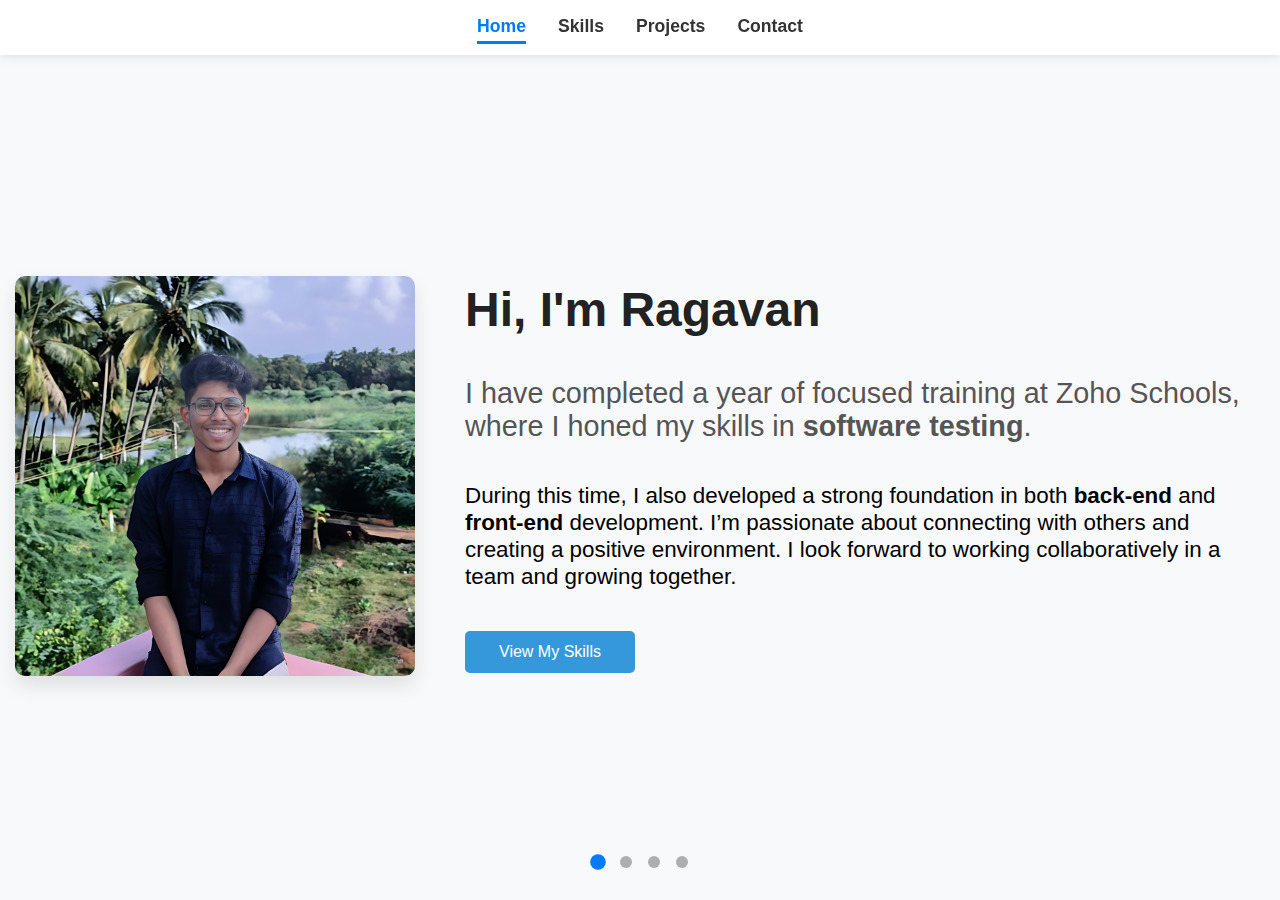
<file: Portfolio/index.html>
<!DOCTYPE html>
<html lang="en">
<head>
    <meta charset="UTF-8">
    <meta name="viewport" content="width=device-width, initial-scale=1.0">
    <link rel="icon" href="images/pageLogo.png" type="image/x-icon">
    <title>Ragav's Portfolio</title>
    <link href="styles.css" rel="stylesheet">
</head>
<body>
    <header>
        <nav>
            <ul class="nav-links">
                <li><a href="#home" class="active">Home</a></li>
                <li><a href="#skills">Skills</a></li>
                <li><a href="#projects">Projects</a></li>
                <li><a href="#contact">Contact</a></li>
            </ul>
        </nav>
    </header>

    <div class="scroll-x container">
        <section id="home">
            <div class="home-content">
                <div class="home-image">
                    <img src="images/profile.png" class="profile">
                </div>
                <div class="home-text">
                    <h1>Hi, I'm Ragavan</h1>
                    <h2>I have completed a year of focused training at Zoho Schools, where I honed my skills in <b>software testing</b>.</h2>
                    <p>During this time, I also developed a strong foundation in both <b>back-end</b> and <b>front-end</b> development. I’m passionate about connecting with others and creating a positive environment. I look forward to working collaboratively in a team and growing together.</p>
                    <a href="#skills" class="home-viewBtn">View My Skills</a>
                </div>
            </div>
        </section>

        <section id="skills">
            <h2>Skills</h2>
            <div class="skills-wrapper">
                <!-- Skills Category Navigation -->
                <div class="skills-tabs">
                    <button class="skill-tab active" data-category="technical">Technical Skills</button>
                    <button class="skill-tab" data-category="tools">Tools & Technologies</button>
                    <button class="skill-tab" data-category="soft">Soft Skills</button>
                </div>
                
                <!-- Technical Skills -->
                <div class="skills-category active" id="technical-skills">
                    <div class="skill-description tech-skill">
                        <h3>Technical Abilities</h3>
                        <!-- <p>I’m skilled at creating seamless digital experiences using both front-end and back-end technologies. Although I come from a testing background with back-end knowledge, I believe I can bridge the gap between both areas effectively. I also have a basic understanding of front-end development.</p> -->
                        <ul class="skill-highlights">
                            <li>Automation Testing with Selenium IDE and Webdriver.</li>
                            <li>Back-end development using Java and Servlets.</li>
                            <li>Front-end development with Vennila JS.</li>
                            <li>Responsive design implementation.</li>
                            <li>DB design and optimization.</li>
                        </ul>
                    </div>
                    <div class="skills-container">
                        <div class="skill-item">
                            <img title="HTML" src="images/html.png">
                        </div>
                        <div class="skill-item">
                            <img title="CSS" src="images/css.png">
                        </div>
                        <div class="skill-item">
                            <img title="JS" src="images/js.png">
                        </div>
                        <div class="skill-item">
                            <img title="Java" src="images/java.png">
                        </div>
                        <div class="skill-item">
                            <img title="Selenium" src="images/selenium.png">
                        </div>
                        <div class="skill-item">
                            <img title="MySQL" src="images/mysql.png">
                        </div>
                        <div class="skill-item">
                            <img title="Scratch" src="images/scratch.png">
                        </div>
                        <div class="skill-item">
                            <img title="MickeyLite Framework" src="images/mickey.jpg">
                        </div>
                    </div>
                </div>

                <!-- Tools & Technologies -->
                <div class="skills-category" id="tools-skills">
                    <div class="skill-description tool-skills">
                        <h3>Explored Tools</h3>
                        <!-- <p>I believe that using the right tool at the right time for assistance would increase the productivity. Using effecient prompts in AI will definitely enhance the product quality effectively.</p> -->
                        <ul class="skill-highlights">
                            <li>Using tools wisely with security and data breach concern.</li>
                            <li>Getting updated with the current technical advancements.</li>
                            <li>Learning from AI.</li>
                        </ul>
                    </div>
                    <div class="skills-container">
                        <div class="skill-item">
                            <img title="GitHub" src="images/git.png">
                        </div>
                        <div class="skill-item">
                            <img title="VSCode" src="images/vscode.svg">
                        </div>
                        <div class="skill-item">
                            <img title="Eclipse" src="images/eclipse.png">
                        </div>
                        <div class="skill-item">
                            <img title="Burp Suite" src="images/burpsuite.png">
                        </div>
                        <div class="skill-item">
                            <img title="QEngine" src="images/qengine.jpg">
                        </div>
                        <div class="skill-item">
                            <img title="Postman" src="images/postman.png">
                        </div>
                        <div class="skill-item">
                            <img title="ChatGPT" src="images/chatgpt.png">
                        </div>
                        <div class="skill-item">
                            <img title="Claude AI" src="images/claude.png">
                        </div>
                    </div>
                </div>
                
                <!-- Soft Skills -->
                <div class="skills-category" id="soft-skills">
                    <div class="skill-description soft-skills">
                        <h3>Inner Abilities</h3>
                        <p>In addition to my technical skills, I’ve also developed valuable soft skills through the life-skills sessions at ZS. I believe these skills will help me connect with my team and work collaboratively with a growth-focused mindset.</p>
                        <p>I have enhanced my presentation and teaching skills as well. I have a keen interest in researching and continuously learning new things.</p>
                        <!-- <ul class="skill-highlights">
                            <li>Implementing different ideas in presentations.</li>
                            <li>Being emotionally intelligent and adaptable.</li>
                            <li>Effective communication in humble tone.</li>
                            <li>Taking responisbility.</li>
                        </ul> -->
                        <!-- <p class="soft-skills-presentation">Below are my presentations on a variety of topics.</p> -->
                    </div>
                    <div class="skills-container">
                        <!-- <div class="presentation-skill-item">
                             <a target="_blank" href="https://show.zoho.com/show/open/l7haw418d714317044c0f979058f8098a68d6/slide/E964D03D-C19A-4182-911C-119DEAB4C27F">
                                <img src="PresentationImages/SelfIntro_Show.png" alt="Presentation 1">
                                <div class="presentation-skill-overlay">
                                    <div class="presentation-skill-title">My First Self Intro</div>
                                    <a target="_blank" href="https://show.zoho.com/show/open/l7haw418d714317044c0f979058f8098a68d6/slide/E964D03D-C19A-4182-911C-119DEAB4C27F" class="presentation-skill-link">View Presentation</a>
                                </div>
                            </a>
                        </div> -->
                        <div class="presentation-skill-item">
                             <a target="_blank" href="https://workdrive.zohoexternal.com/external/show/47bb39d577d98cc1f51536979b4bff5c115f4940788a28e196ce189a1797377b">
                                <img src="PresentationImages/WebAppSecurity_Show.png" alt="Presentation 1">
                                <div class="presentation-skill-overlay">
                                    <div class="presentation-skill-title">About Web App Security</div>
                                    <a target="_blank" href="https://workdrive.zohoexternal.com/external/show/47bb39d577d98cc1f51536979b4bff5c115f4940788a28e196ce189a1797377b" class="presentation-skill-link">View Presentation</a>
                                </div>
                            </a>
                        </div>
                        <div class="presentation-skill-item">
                            <a target="_blank" href="https://workdrive.zohoexternal.com/external/show/47bb39d577d98cc1f51536979b4bff5c115f4940788a28e196ce189a1797377b">
                               <img src="PresentationImages/DogFooding_Show.png" alt="Presentation 1">
                               <div class="presentation-skill-overlay">
                                   <div class="presentation-skill-title">About a forum posted by a US Admin Leadership Staff</div>
                                   <a target="_blank" href="https://workdrive.zohoexternal.com/external/show/47bb39d577d98cc1f51536979b4bff5c115f4940788a28e196ce189a1797377b" class="presentation-skill-link">View Presentation</a>
                               </div>
                           </a>
                       </div>
                        <div class="presentation-skill-item">
                             <a target="_blank" href="https://workdrive.zohoexternal.com/external/show/62ba6323cdf84e37ac651a689cf69938170e8c28bebc0605235df24eb3a64b03">
                                <img src="PresentationImages/Lens_Show.png" alt="Presentation 1">
                                <div class="presentation-skill-overlay">
                                    <div class="presentation-skill-title">About Zoho Lens</div>
                                    <a target="_blank" href="https://workdrive.zohoexternal.com/external/show/62ba6323cdf84e37ac651a689cf69938170e8c28bebc0605235df24eb3a64b03" class="presentation-skill-link">View Presentation</a>
                                </div>
                            </a>
                        </div>
                        <div class="presentation-skill-item">
                             <a target="_blank" href="https://workdrive.zohoexternal.com/external/show/25d745ec3a134e8df02e0c8a2cb353531c12e8f8a1b607d18a126a99c21ba798">
                                <img src="PresentationImages/Ted_Show.png" alt="Presentation 1">
                                <div class="presentation-skill-overlay">
                                    <div class="presentation-skill-title">About a TedX Video</div>
                                    <a target="_blank" href="https://workdrive.zohoexternal.com/external/show/25d745ec3a134e8df02e0c8a2cb353531c12e8f8a1b607d18a126a99c21ba798" class="presentation-skill-link">View Presentation</a>
                                </div>
                            </a>
                        </div>
                        <div class="presentation-skill-item">
                             <a target="_blank" href="https://workdrive.zohoexternal.com/external/show/fe5580b7887f03f2733f989fb0b32565fc0e3b7348dca4655bbce0c25360bd80">
                                <img src="PresentationImages/Bharat_Show.png" alt="Presentation 1">
                                <div class="presentation-skill-overlay">
                                    <div class="presentation-skill-title">About India and Partition</div>
                                    <a target="_blank" href="https://workdrive.zohoexternal.com/external/show/fe5580b7887f03f2733f989fb0b32565fc0e3b7348dca4655bbce0c25360bd80" class="presentation-skill-link">View Presentation</a>
                                </div>
                            </a>
                        </div>
                        <div class="presentation-skill-item">
                             <a target="_blank" href="https://show.zoho.com/show/open/o71u2944eaadc09a44c878c7bec76444cddb2/slide/BB46C94E-5C49-49DE-A928-0661931823CA">
                                <img src="PresentationImages/Scratch_Show.png" alt="Presentation 1">
                                <div class="presentation-skill-overlay">
                                    <div class="presentation-skill-title">Scratch Project Presentation</div>
                                    <a target="_blank" href="https://show.zoho.com/show/open/o71u2944eaadc09a44c878c7bec76444cddb2/slide/BB46C94E-5C49-49DE-A928-0661931823CA" class="presentation-skill-link">View Presentation</a>
                                </div>
                            </a>
                        </div>
                        <div class="presentation-skill-item">
                             <a target="_blank" href="https://show.zoho.com/show/open/a3t5kc14ee1689f594f3184b0712aa4f7e377/slide/B8EFB1A5-0709-47BA-8DA8-5DF1C4738FB2">
                                <img src="PresentationImages/JS_Show.png" alt="Presentation 1">
                                <div class="presentation-skill-overlay">
                                    <div class="presentation-skill-title">JS Project Presentation</div>
                                    <a target="_blank" href="https://show.zoho.com/show/open/a3t5kc14ee1689f594f3184b0712aa4f7e377/slide/B8EFB1A5-0709-47BA-8DA8-5DF1C4738FB2" class="presentation-skill-link">View Presentation</a>
                                </div>
                            </a>
                        </div>
                        <div class="presentation-skill-item">
                            <a target="_blank" href="https://workdrive.zohoexternal.com/external/show/32ee459b4a8a9f69ba7208c00aa2a242bed5ae56989de6fa3330f028dd501d9a">
                               <img src="PresentationImages/BarynxSpeach_Show.png" alt="Presentation 1">
                               <div class="presentation-skill-overlay">
                                   <div class="presentation-skill-title">About the Power of Words</div>
                                   <a target="_blank" href="https://workdrive.zohoexternal.com/external/show/32ee459b4a8a9f69ba7208c00aa2a242bed5ae56989de6fa3330f028dd501d9a" class="presentation-skill-link">View Presentation</a>
                               </div>
                           </a>
                       </div>
                    </div>
                </div>
            </div>
        </section>

        <section id="projects">
            <h2>Projects</h2>
            <p class="quote">"Nobody is born naturally talented; it comes from hardwork, persistence and good attitude."</p>

            <div class="language-filter">
                <button class="language-btn active" data-language="all">All</button>
                <button class="language-btn" data-language="javascript">JavaScript</button>
                <button class="language-btn" data-language="java">Java</button>
                <button class="language-btn" data-language="testing">Testing</button>
                <button class="language-btn" data-language="ui">UI Replica</button>
                <button class="language-btn" data-language="scratch">Scratch</button>
            </div>

            <div class="projects-outer-container">
                <div class="projects-container">
                    <!-- JavaScript Projects -->
                    <div class="project-card active" data-category="javascript">
                        <img src="ProjectImages/Yahtzee_JS.png" alt="JavaScript Project">
                        <div class="project-overlay">
                            <h3>Yahtzee Game</h3>
                            <p>Recreation of Yahtzee, an online game.</p>
                            <a target="_blank" href="https://ragavanr-3366-8443.zcodeusers.in/JS_Final_Project/" class="project-link">View Project</a>
                        </div>
                    </div>

                    <div class="project-card active" data-category="javascript">
                        <img src="ProjectImages/Assignment24_JS.png" alt="JavaScript Project">
                        <div class="project-overlay">
                            <h3>Bill Splitter</h3>
                            <p>It helps to slipt bills among our friends.</p>
                            <a target="_blank" href="https://ragavanr-3366-8443.zcodeusers.in/JS_Assignment_024/" class="project-link">View Project</a>
                        </div>
                    </div>

                    <div class="project-card active" data-category="javascript">
                        <img src="ProjectImages/AlphabetTyping_JS.png" alt="JavaScript Project">
                        <div class="project-overlay">
                            <h3>Alphabet Typing</h3>
                            <p>An area to type English alphabets in correct order and tract the speed of typing.</p>
                            <a target="_blank" href="https://ragavanr-3366-8443.zcodeusers.in/JS_Assignment_025/" class="project-link">View Project</a>
                        </div>
                    </div>

                    <div class="project-card active" data-category="javascript">
                        <img src="ProjectImages/RockPaperScissors_JS.png" alt="JavaScript Project">
                        <div class="project-overlay">
                            <h3>Rock-Paper-Scissors-Lizard-Spock Game</h3>
                            <p>A recreating of the Rock-Paper-Scissors-Lizard-Spock game with Bot.</p>
                            <a target="_blank" href="https://ragavanr-3366-8443.zcodeusers.in/JS_Assignment_023/" class="project-link">View Project</a>
                        </div>
                    </div>

                    <div class="project-card active" data-category="javascript">
                        <img src="ProjectImages/PatternPrinting_JS.png" alt="JavaScript Project">
                        <div class="project-overlay">
                            <h3>Printed 25 Different Patterns.</h3>
                            <p>Wrote JS code for printing different patterns in console.</p>
                            <a target="_blank" href="https://ragavanr-3366-8443.zcodeusers.in/JS_Assignment_005/" class="project-link">View Project</a>
                        </div>
                    </div>
                    
                    <!-- Java Projects -->
                    <div class="project-card active" data-category="java">
                        <img src="ProjectImages/EBSystem_Java.webp" alt="Java Project">
                        <div class="project-overlay">
                            <h3>EB Bill Management</h3>
                            <p>Project to implement the basic java concept (In GitHub).</p>
                            <a target="_blank" href="https://github.com/Prnc-Ragav/EB_Management_Backend" class="project-link">View Project</a>
                        </div>
                    </div>

                    <div class="project-card active" data-category="java">
                        <img src="ProjectImages/HashMap_Java.webp" alt="Java Project">
                        <div class="project-overlay">
                            <h3>Hash Map in Java</h3>
                            <p>Implementation of HashMap data structure with index based acces (In GitHub).</p>
                            <a target="_blank" href="https://github.com/Prnc-Ragav/Custom_HashMap" class="project-link">View Project</a>
                        </div>
                    </div>

                    <div class="project-card active" data-category="java">
                        <img src="ProjectImages/CarRentalSystem_Java.webp" alt="Java Project">
                        <div class="project-overlay">
                            <h3>Car Rental System</h3>
                            <p>Implementation of a mini console based Car Rental System (in Github).</p>
                            <a target="_blank" href="https://github.com/Prnc-Ragav/CarRentalSystem" class="project-link">View Project</a>
                        </div>
                    </div>
                    
                    <!-- Testing Projects -->
                    <div class="project-card active" data-category="testing">
                        <img src="ProjectImages/TradeShow_Testing.png" alt="Testing Project">
                        <div class="project-overlay">
                            <h3>TestAssure</h3>
                            <p>TradeShow project to facilitate automation testin for form validation (In Github).</p>
                            <a target="_blank" href="https://github.com/Prnc-Ragav/TestAssure_Backup" class="project-link">View Project</a>
                        </div>
                    </div>

                    <div class="project-card active" data-category="testing">
                        <img src="ProjectImages/AutomationTestingRecording_Testing.jpg" alt="Testing Project">
                        <div class="project-overlay">
                            <h3>Automation Testing Recording u</h3>
                            <p>Slow motion recording for the field validation of IRCTC registration form using selenium ide.</p>
                            <a target="_blank" href="https://workdrive.zohoexternal.com/external/cabdc4804d6c0b3768119a218ac71044c913993476c07d174ea9b97b349ce152" class="project-link">View Project</a>
                        </div>
                    </div>
                    
                    <!-- UI Projects -->
                    <div class="project-card active" data-category="ui">
                        <img src="ProjectImages/Assignment22_HTML.png" alt="UI Project">
                        <div class="project-overlay">
                            <h3>Cubic Animations</h3>
                            <p>A photo frame with cube animation.</p>
                            <a target="_blank" href="https://ragavanr-3366-8443.zcodeusers.in/Assignment_022/" class="project-link">View Project</a>
                        </div>
                    </div>

                    <div class="project-card active" data-category="ui">
                        <img src="ProjectImages/Assignment18_HTML.png" alt="UI Project">
                        <div class="project-overlay">
                            <h3>Page Layout Replica</h3>
                            <p>Recreated two web page interfaces.</p>
                            <a target="_blank" href="https://ragavanr-3366-8443.zcodeusers.in/Assignment_018/" class="project-link">View Project</a>
                        </div>
                    </div>

                    <div class="project-card active" data-category="ui">
                        <img src="ProjectImages/Assignment15_HTML.png" alt="UI Project">
                        <div class="project-overlay">
                            <h3>Page Layout Replica</h3>
                            <p>Recreated interfaces of two webpages.</p>
                            <a target="_blank" href="https://ragavanr-3366-8443.zcodeusers.in/Assignment_015/" class="project-link">View Project</a>
                        </div>
                    </div>

                    <div class="project-card active" data-category="ui">
                        <img src="ProjectImages/Assignment07_HTML.png" alt="UI Project">
                        <div class="project-overlay">
                            <h3>Layout Designs</h3>
                            <p>Designed 31 different layouts.</p>
                            <a target="_blank" href="https://ragavanr-3366-8443.zcodeusers.in/Assignment_007/Layout.html" class="project-link">View Project</a>
                        </div>
                    </div>
                    
                    <!-- Scratch Projects -->
                    <div class="project-card active" data-category="scratch">
                        <img src="ProjectImages/Yahtzee_Scratch.png" alt="Scratch Project">
                        <div class="project-overlay">
                            <h3>Yahtzee Game</h3>
                            <p>Recreated online game, Yahtzee, with basic knowledge in coding.</p>
                            <a target="_blank" href="https://scratch.mit.edu/projects/1041094336/" class="project-link">View Project</a>
                        </div>
                    </div>

                    <div class="project-card active" data-category="scratch">
                        <img src="ProjectImages/SnakeAndLadders_Scratch.png" alt="Scratch Project">
                        <div class="project-overlay">
                            <h3>Snake & Ladders</h3>
                            <p>Recreated Snake and Ladders game with a team of three members in a day.</p>
                            <a target="_blank" href="https://scratch.mit.edu/projects/1037863090/" class="project-link">View Project</a>
                        </div>
                    </div>
                    
                    <div class="project-card active" data-category="scratch">
                        <img src="ProjectImages/Mathologer_Scratch.png" alt="Scratch Project">
                        <div class="project-overlay">
                            <h3>Mathologer</h3>
                            <p>Created this project to view different, interesting designs.</p>
                            <a target="_blank" href="https://scratch.mit.edu/projects/1039158808/" class="project-link">View Project</a>
                        </div>
                    </div>

                    <div class="project-card active" data-category="scratch">
                        <img src="ProjectImages/NameAnimation_Scratch.png" alt="Scratch Project">
                        <div class="project-overlay">
                            <h3>Name Animation</h3>
                            <p>Animated my name with Scratch.</p>
                            <a target="_blank" href="https://scratch.mit.edu/projects/1039046707/" class="project-link">View Project</a>
                        </div>
                    </div>

                    <div class="project-card active" data-category="scratch">
                        <img src="ProjectImages/ZohoLogoAnimation_Scratch.png" alt="Scratch Project">
                        <div class="project-overlay">
                            <h3>ZOHO Logo Animation</h3>
                            <p>Wrote code to draw ZOHO Logo.</p>
                            <a target="_blank" href="https://scratch.mit.edu/projects/1035082780/" class="project-link">View Project</a>
                        </div>
                    </div>
                </div>
            </div>
        </section>

        <section id="contact">
            <h2>I’d Love to Hear from You</h2>
            
            <div class="contact-info">
                <!-- Zoho Mail (Left icon, Right text) -->
                <div class="contact-item item-left">
                    <div class="contact-icon">
                        <img src="images/ZohoMail.png">
                    </div>
                    <div class="contact-details">
                        <!-- <h4>Zoho Mail Address</h4> -->
                        <p>ragavan.r@zohocorp.com</p>
                    </div>
                </div>
                
                <!-- Cliq Item (Right icon, Left text) -->
                <div class="contact-item item-right">
                    <div class="contact-icon">
                        <img src="images/ZohoCliq.png">
                    </div>
                    <div class="contact-details">
                        <!-- <h4>Display Name</h4> -->
                        <p>Ragavan R</p>
                    </div>
                </div>
                
                <!-- Location Item (Right icon, Left text) -->
                <div class="contact-item item-left">
                    <div class="contact-icon">
                        <img src="images/ZohoPeople.png">
                    </div>
                    <div class="contact-details">
                        <!-- <h4>Employee ID</h4> -->
                        <p>ZSTTK-401/24</p>
                    </div>
                </div>
                
                <!-- Location Item (Left icon, Right text) -->
                <div class="contact-item item-right">
                   <div class="contact-icon">
                        <img src="images/location.png">
                    </div>
                    <div class="contact-details">
                        <!-- <h4>From Location</h4> -->
                        <p>Vairavikulam, Tirunelveli.</p>
                    </div>
                </div>

                <!-- Phone Item (Right icon, Left text) -->
                <div class="contact-item item-left">
                    <div class="contact-icon">
                        <img src="images/phone.png">
                    </div>
                    <div class="contact-details">
                        <!-- <h4>Phone Number</h4> -->
                        <p>+91 9025166815</p>
                    </div>
                </div>
                
                <!-- <div class="contact-item item-right">
                    <div class="contact-icon">
                        <img src="images/gmail.png">
                    </div>
                    <div class="contact-details">
                        <h4>Email Address</h4>
                        <p>2006ragavan@gmail.com</p>
                    </div>
                </div> -->
            </div>
            
            <!-- <form class="contact-form">
                <input type="text" placeholder="Your Name" required>
                <input type="email" placeholder="Your Email" required>
                <input type="text" placeholder="Subject">
                <textarea rows="5" placeholder="Your Message" required></textarea>
                <button type="submit">Send Message</button>
            </form> -->
        </section>
    </div>

    <div class="dots-nav">
        <div class="dot active" data-index="0"></div>
        <div class="dot" data-index="1"></div>
        <div class="dot" data-index="2"></div>
        <div class="dot" data-index="3"></div>
    </div>


    <script src="script.js"></script>
</body>
</html>
</file>
<file: Portfolio/styles.css>
* {
    margin: 0;
    padding: 0;
    box-sizing: border-box;
    font-family: 'Arial', sans-serif;
}

header {
    height: 55px;
    position: fixed;
    top: 0;
    left: 0;
    width: 100%;
    padding: 1rem 0;
    background-color: rgba(255, 255, 255, 0.9);
    box-shadow: 0 2px 10px rgba(0, 0, 0, 0.1);
    z-index: 1000;
    display: flex;
    justify-content: center;
}

.nav-links {
    display: flex;
    list-style: none;
    gap: 2rem;
}

.nav-links a {
    text-decoration: none;
    color: #333;
    font-weight: bold;
    font-size: 1.1rem;
    position: relative;
    transition: all 0.3s ease;
    padding: 0.5rem 0;
}

.nav-links a::after {
    content: '';
    position: absolute;
    bottom: 0;
    left: 0;
    width: 0;
    height: 3px;
    background-color: #007bff;
    transition: width 0.3s ease;
}

.nav-links a.active {
    color: #007bff;
}

.nav-links a.active::after {
    width: 100%;
}

.container {
    display: flex;
    height: calc(100vh - 55px);
    margin-top: 55px;
    scroll-snap-type: x mandatory;
    overflow-x: scroll;
    scroll-behavior: smooth;
}

.container::-webkit-scrollbar {
    display: none;
}

section {
    flex: 0 0 100vw;
    height: calc(100vh - 55px);
    display: flex;
    flex-direction: column;
    justify-content: center;
    align-items: center;
    text-align: center;
    padding: 2rem;
    scroll-snap-align: start;
}

section h2 {
    font-size: 3rem;
    margin-bottom: 1.5rem;
}

section p {
    font-size: 1.2rem;
    max-width: 800px;
    line-height: 1.6;
    margin: auto;
}

section:nth-child(1) { background-color: #f8f9fa; }
section:nth-child(2) { background-color: #e9ecef; }
section:nth-child(3) { background-color: #dee2e6; }
section:nth-child(4) { background-color: #ced4da; }
section:nth-child(5) { background-color: #adb5bd; }
section:nth-child(6) { background-color: #6c757d; color: white; }

#home {
    /* min-height: 100vh; */
    display: flex;
    align-items: center;
    padding: 50px 0;
}

.home-content {
    display: flex;
    flex-wrap: wrap;
    align-items: center;
    gap: 50px;
}

.home-image {
    /* flex: 1; */
    min-width: 300px;
}

.home-image img {
    width: 100%;
    max-width: 400px;
    border-radius: 10px;
    box-shadow: 0 10px 20px rgba(0,0,0,0.1);
}

.home-text {
    /* flex: 1; */
    display: flex;
    flex-direction: column;
    max-width: 800px;
    gap:40px;
    /* margin-left: 20px; */
}

.home-text h1 {
    font-size: 3rem;
    margin-bottom: 0;
    color: #222;
    text-align: left;
}

.home-text h2 {
    font-size: 1.8rem;
    margin-bottom: 0;
    color: #555;
    font-weight: 500;
    text-align: left;
}

.home-text p {
    font-size: 1.4rem;
    margin-bottom: 0;
    text-align: left;
    line-height: 1.2;
}

.home-viewBtn {
    max-width: 170px;
    display: inline-block;
    background-color: #3498db;
    color: white;
    padding: 12px 30px;
    border-radius: 5px;
    text-decoration: none;
    font-weight: 500;
    transition: all 0.3s ease;
}

.home-viewBtn:hover {
    background-color: #2980b9;
    transform: translateY(-3px);
    box-shadow: 0 5px 10px rgba(0,0,0,0.1);
}

#projects {
    padding: 50px 0 80px 0;
    background-color: #f9f9f9;
    overflow: hidden;
}

#projects h2 {
    text-align: center;
    font-size: 2.5rem;
    margin-bottom: 40px;
}

.quote {
    text-align: center;
    font-style: italic;
    color: #777;
    max-width: 600px;
    margin: 0 auto 50px;
    padding: 0 20px;
}

.projects-outer-container {
    width: 100%;
    overflow: hidden;
    position: relative;
    padding: 20px 0;
}

.projects-container {
    display: flex;
    gap: 2rem;
    animation: scrollProjects 10s linear infinite;
    width: max-content;
    padding: 20px 50px;
    margin: auto;
}

/* .projects-outer-container:hover {
    animation-play-state: paused;
} */

.project-card {
    background-color: white;
    padding: 1.5rem;
    border-radius: 8px;
    box-shadow: 0 4px 6px rgba(0, 0, 0, 0.1);
    width: 300px;
    transition: transform 0.3s ease, box-shadow 0.3s ease;
    position: relative;
    overflow: hidden;
    flex-shrink: 0;
}

.project-card:hover {
    transform: translateY(-10px);
    box-shadow: 0 10px 20px rgba(0, 0, 0, 0.15);
    z-index: 10;
}

@keyframes scrollProjects {
    0% {
        transform: translateX(0);
    }
    100% {
        transform: translateX(-50%);
    }
}

.project-card img {
    width: 100%;
    height: 180px;
    object-fit: cover;
    border-radius: 8px;
    display: block;
}

.project-overlay {
    position: absolute;
    bottom: 0;
    left: 0;
    width: 100%;
    background: rgba(0, 0, 0, 0.8);
    color: white;
    padding: 1rem;
    transform: translateY(100%);
    transition: transform 0.3s ease;
}

.project-card:hover .project-overlay {
    transform: translateY(0);
}

.project-overlay h3 {
    margin-bottom: 0.5rem;
    font-size: 1.3rem;
}

.project-overlay p {
    font-size: 0.9rem;
    margin-bottom: 0.5rem;
}

.project-link {
    display: inline-block;
    margin-top: 0.5rem;
    color: #ffcc00;
    text-decoration: none;
    font-weight: bold;
    padding: 5px 0;
    position: relative;
}

.project-link:after {
    content: '';
    position: absolute;
    width: 0;
    height: 2px;
    bottom: 0;
    left: 0;
    background-color: #ffcc00;
    transition: width 0.3s ease;
}

.project-link:hover:after {
    width: 100%;
}

/* For slower devices/connections */
/* @media (prefers-reduced-motion) {
    .projects-container {
        animation: scrollProjects 60s linear infinite;
    }
} */

.language-filter {
    display: flex;
    justify-content: center;
    margin-bottom: 1.5rem;
    gap: 15px;
}

.language-btn {
    /* background: none;
    border: 2px solid #007bff;
    color: #007bff;
    padding: 0.5rem 1rem;
    margin: 0 0.5rem;
    border-radius: 5px;
    cursor: pointer;
    transition: all 0.3s ease; */
    background-color: #f0f0f0;
    border: none;
    padding: 12px 25px;
    border-radius: 30px;
    cursor: pointer;
    font-size: 1rem;
    font-weight: 500;
    transition: all 0.3s ease;
}

.language-btn.active, .language-btn:hover {
    /* background: #007bff;
    color: white; */

    background-color: #3498db;
    color: white;
    box-shadow: 0 4px 10px rgba(52, 152, 219, 0.3);
}

#skills {
    padding: 50px 0 80px 0;
    background-color: #f9f9f9;
}

#skills h2 {
    text-align: center;
    font-size: 2.5rem;
    margin-bottom: 40px;
}

.skills-wrapper {
    max-width: 100vw;
    margin: 0 auto;
    padding: 0 20px;
}

.skills-tabs {
    display: flex;
    justify-content: center;
    gap: 15px;
    margin-bottom: 30px;
    flex-wrap: wrap;
}

.skill-tab {
    background-color: #f0f0f0;
    border: none;
    padding: 12px 25px;
    border-radius: 30px;
    cursor: pointer;
    font-size: 1rem;
    font-weight: 500;
    transition: all 0.3s ease;
}

.skill-tab:hover {
    background-color: #e0e0e0;
}

.skill-tab.active {
    background-color: #3498db;
    color: white;
    box-shadow: 0 4px 10px rgba(52, 152, 219, 0.3);
}

.skills-category {
    display: none;
    animation: fadeIn 1s ease forwards;
}

.skills-category.active {
    display: block;
}

.skill-description {
    max-width: 700px;
    background-color: white;
    border-radius: 12px;
    padding: 25px;
    margin: 30px auto;
    box-shadow: 0 5px 15px rgba(0, 0, 0, 0.05);
    border-left: 5px solid #3498db;
}

.tech-skills, .tool-skills {
    max-width: 600px;
}

.soft-skills {
    max-width: 750px;
}

.skill-description h3 {
    font-size: 1.5rem;
    margin-bottom: 15px;
    color: #333;
}

.skill-description p {
    color: #555;
    line-height: 1.6;
    margin-bottom: 20px;
}

.skill-highlights {
    list-style-type: none;
    padding: 0;
}

.skill-highlights li {
    position: relative;
    padding-left: 25px;
    margin-bottom: 12px;
    font-size: 1.2rem;
    color: #444;
}

.skill-highlights li::before {
    /* content: "→"; */
    position: absolute;
    left: 0;
    color: #3498db;
    font-weight: bold;
}

.soft-skills-presentation {
    text-align: left;
}

.soft-skills-presentation::before {
    content: "→ ";
}

.skills-container {
    display: flex;
    gap: 15px;
    justify-content: center;
    overflow-x: auto;
}

.skill-item {
    width: 100px;
    height: 100px;
    background-color: white;
    padding: 20px;
    border-radius: 30px;
    box-shadow: 0 3px 8px rgba(0, 0, 0, 0.08);
    transition: all 0.3s ease;
}

.skill-item:hover {
    transform: translateY(-3px);
    box-shadow: 0 5px 15px rgba(0, 0, 0, 0.12);
    background-color: #f8f8f8;
}

.skill-item img{
    width: 100%;
    height: 100%;
}

.presentation-skill-item {
    position: relative;
    max-width: 250px;
    max-height: 180px;
    overflow: hidden;
    border-radius: 8px;
    box-shadow: 0 4px 8px rgba(0, 0, 0, 0.1);
    transition: transform 0.3s ease;
}

.presentation-skill-item:hover {
    transform: translateY(-5px);
}

.presentation-skill-item img {
    width: 100%;
    height: 100%;
    object-fit: cover;
    transition: filter 0.3s ease;
}

.presentation-skill-item:hover img {
    filter: brightness(50%);
}

.presentation-skill-overlay {
    position: absolute;
    top: 0;
    left: 0;
    width: 100%;
    height: 100%;
    display: flex;
    flex-direction: column;
    justify-content: center;
    align-items: center;
    opacity: 0;
    transition: opacity 0.3s ease;
    padding: 20px;
    box-sizing: border-box;
    text-align: center;
    background-color: #000000db;
}

.presentation-skill-item:hover .presentation-skill-overlay {
    opacity: 1;
}

.presentation-skill-title {
    color: white;
    font-size: 12px;
    font-weight: bold;
    margin-bottom: 10px;
}

.presentation-skill-link {
    color: white;
    text-decoration: none;
    padding: 8px 16px;
    background-color: rgba(0, 0, 0, 0.5);
    border-radius: 4px;
    font-size: 10px;
    transition: background-color 0.3s ease;
}

.presentation-skill-link:hover {
    background-color: rgba(0, 0, 0, 0.8);
}

@keyframes fadeIn {
    from {
        opacity: 0;
        transform: translateY(10px);
    }
    to {
        opacity: 1;
        transform: translateY(0);
    }
}

#contact {
    padding: 50px 0 80px 0;
    background-color: #f8f9fa;
    font-family: 'Arial', sans-serif;
}

#contact h2 {
    text-align: center;
    margin-bottom: 70px;
    position: relative;
    font-size: 32px;
    color: #333;
}

#contact h2:after {
    content: '';
    position: absolute;
    width: 80px;
    height: 3px;
    background-color: #4a89dc;
    bottom: -15px;
    left: 50%;
    transform: translateX(-50%);
}

.contact-info {
    min-width: 600px;
    margin: 0 50px;
}

.contact-item {
    display: flex;
    align-items: center;
    margin-bottom: 50px;
    transition: transform 0.3s ease;
    gap:10px;
}

.contact-item:hover {
    transform: translateY(-5px);
}

.contact-icon {
    width: 70px;
    height: 70px;
    border-radius: 50%;
    /* background-color: #4a89dc; */
    display: flex;
    justify-content: center;
    align-items: center;
    box-shadow: 0 5px 15px rgba(0, 0, 0, 0.1);
    transition: all 0.3s ease;
}

.contact-icon > img {
    width:80%;
    height: 80%;
    padding:5px;
}

.contact-item:hover .contact-icon {
    transform: scale(1.1);
    box-shadow: 0 8px 20px rgba(0, 0, 0, 0.15);
}

.contact-icon svg {
    width: 30px;
    height: 30px;
    fill: white;
}

.contact-details {
    padding: 0 20px;
}

.contact-details h4 {
    margin: 0 0 5px;
    font-size: 18px;
    color: #333;
}

.contact-details p {
    font-weight: bold;
    margin: 0;
    color: #666;
    font-size: 20px;
}

.item-left {
    flex-direction: row;
}

.item-right {
    flex-direction: row-reverse;
    /* text-align: right; */
}

.contact-form {
    max-width: 600px;
    margin: 0 auto;
    display: flex;
    flex-direction: column;
    gap: 15px;
}

.contact-form input,
.contact-form textarea {
    padding: 12px 15px;
    border: 1px solid #ddd;
    border-radius: 4px;
    font-size: 16px;
    transition: border-color 0.3s ease, box-shadow 0.3s ease;
}

.contact-form input:focus,
.contact-form textarea:focus {
    outline: none;
    border-color: #4a89dc;
    box-shadow: 0 0 0 3px rgba(74, 137, 220, 0.2);
}

.contact-form button {
    background-color: #4a89dc;
    color: white;
    border: none;
    padding: 14px 20px;
    font-size: 16px;
    border-radius: 4px;
    cursor: pointer;
    transition: background-color 0.3s ease, transform 0.2s ease;
    margin-top: 10px;
}

.contact-form button:hover {
    background-color: #3b78cc;
    transform: translateY(-2px);
}

.dots-nav {
    position: fixed;
    bottom: 2rem;
    left: 50%;
    transform: translateX(-50%);
    display: flex;
    gap: 1rem;
    z-index: 1000;
}
        
.dot {
    width: 12px;
    height: 12px;
    border-radius: 50%;
    background-color: rgba(0, 0, 0, 0.3);
    cursor: pointer;
    transition: all 0.3s ease;
}

.dot.active {
    background-color: #007bff;
    transform: scale(1.3);
}


@media (max-width: 1000px) {
    .container {
        flex-direction: column;
        overflow-x: unset;
        scroll-behavior: unset;
    }

    section {
        height:auto;
        max-width: 100vw;
    }

    #home {
        padding: 10px;
        height: auto;
        min-height: fit-content;
        display: block;
    }

    .home-content {
        flex-direction: column;
        gap: 30px;
        flex-wrap: nowrap;
    }
    
    .home-image, .home-text {
        flex: 1 1 100%;
        text-align: center;
        align-items: center;
        /* margin-left: 0; */
    }

    .home-image img {
        border-radius: 50%;
        width: 250px;
    }
    
    .home-text h1 {
        font-size: 2rem;
    }
    
    .home-text h2 {
        font-size: 1.3rem;
        text-align: center;
    }

    .home-text p {
        text-align: center;
        font-size: 1.3rem;
        letter-spacing: .5px;
    }

    #skills {
        /* padding:10px; */
        /* margin-top: 50px; */
    }

    .skills-wrapper {
        max-width: 100vw;
    }

    .skills-tabs {
        gap: 10px;
    }
    
    .skill-tab {
        padding: 10px 20px;
        font-size: 0.9rem;
    }
    
    .skill-description {
        padding: 20px;
    }
    
    .skills-container {
        gap: 10px;
        overflow-x: auto;
        flex-wrap: nowrap;
        padding: 5px;
        justify-content: normal;
        scrollbar-width: none;
    }

    .skills-container::-webkit-scrollbar {
        display: none;
    }
    
    .skill-item {
        min-width: 100px;
        min-height: 100px;
        padding: 8px 16px;
        font-size: 0.9rem;
    }

    .presentation-skill-item {
        min-width: 250px;
    }

    #projects {
        overflow: visible;
    }

    .language-filter {
        flex-wrap: wrap;
        padding: 10px;
    }

    .dots-nav {
        display: none;
    }
}

@media screen and (max-width: 800px) {
    #contact {
        padding-bottom: 0;
    }

    .contact-info {
        padding: 0 10px;
        min-width: 500px;
    }
    
    .contact-item {
        /* flex-direction: column; */
        gap: 20px;
        text-align: center;
        margin-bottom: 40px;
    }
    
    .item-left, .item-right {
        /* flex-direction: column; */
    }
    
    .contact-details {
        /* padding: 0; */
    }

    .contact-info>.contact-item:nth-child(4)>.contact-icon img{
        width: 50px;
        height: 50px;
    }
    
    #contact h2 {
        font-size: 28px;
        margin-bottom: 50px;
    }
    
    #contact h2:after {
        width: 60px;
        bottom: -12px;
    }
}

@media screen and (max-width: 500px) {
    #contact {
        padding: 60px 15px;
        padding-bottom: 0;
    }

    .contact-info {
        min-width: 300px;
    }
    
    .contact-icon {
        width: 60px;
        height: 60px;
    }
    
    .contact-details h4 {
        font-size: 16px;
    }
    
    .contact-details p {
        font-size: 14px;
    }
}
</file>
